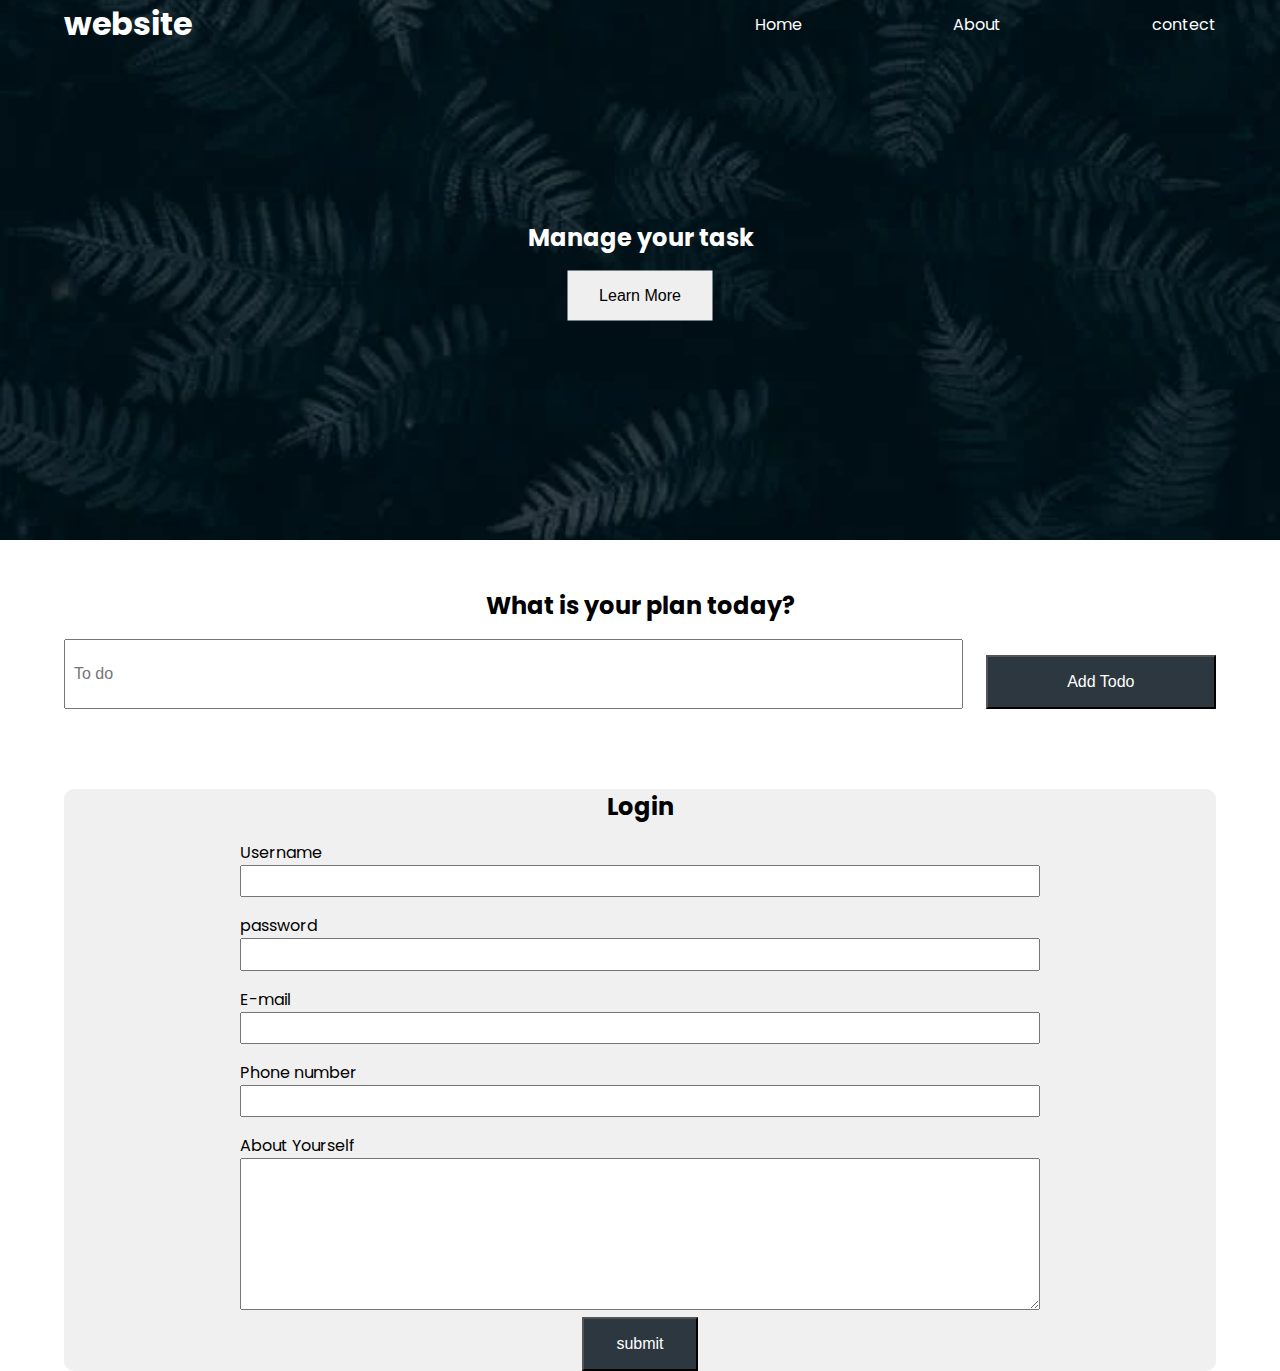
<file: DOM.JS/index.html>
<!DOCTYPE html>
<html lang="en">
<head>
    <meta charset="UTF-8">
    <meta http-equiv="X-UA-Compatible" content="IE=edge">
    <meta name="viewport" content="width=device-width, initial-scale=1.0">
    <title>my website</title>
    <link rel="stylesheet" href=".\index.css">
    <!-- <script src="./dom.js" defer></script> -->
    <!-- <script src="event.js" defer></script> -->
    <script src="inner_html.js" defer></script>
</head>
<body>
    <header class="header">
        <nav class="nav container">
            <h1 class="logo"> website </h1>
            <ul class="list">
                <li><a href="">Home</a></li>
                <li><a href="">About</a></li>
                <li><a href="">contect</a></li>
            </ul>
        </nav>
        <div class="headline">
            <h2 id="main-heading">Manage your task</h2>
            <button class="btn btn2">Learn More </button>
        </div>
    </header>
    <section class="to-do container">
        <h2>What is your plan today?</h2>
        <form class="form-todo">
            <input type="text" placeholder="To do">
            <input type="submit" value="Add Todo" class="btn2">
        </form>
    </section>
    <section class="section-signup container">
        <h2>Login</h2>
        <form class="signup-form">
            <div class="form-group">
                <label for="username">Username</label>
                <input type="text" name="username" class="username">
            </div>
            <div class="form-group">
                <label for="password">password</label>
                <input type="password" name="password" class="password">
            </div>
            <div class="form-group">
                <label for="e-mail">E-mail</label>
                <input type="text" name="email" class="e-mail">
            </div>
            <div class="form-group">
                <label for="phone number">Phone number</label>
                <input type="text" name="username" class="phone number">
            </div>
            <div class="form-group">
                <label for="about">About Yourself</label>
                <textarea name="about" id="about" cols="30" rows="10"></textarea>
            </div>
            <button type="submit" class="btn2 signup-btn">submit</button>
        </form>
    </section>
</body>
</html>
</file>
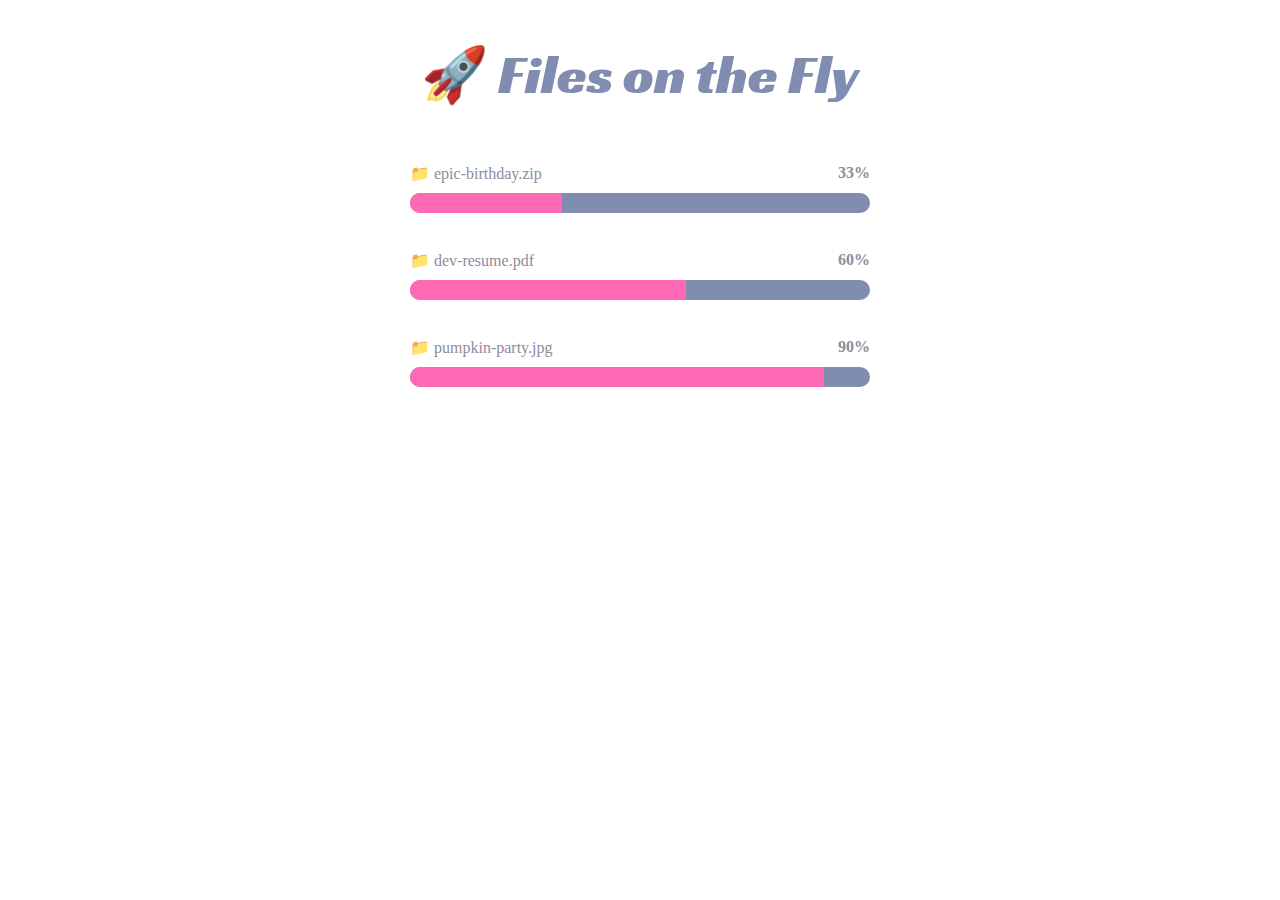
<file: Responsive design/index.html>
<html>
    <head>
        <link rel="preconnect" href="https://fonts.googleapis.com">
        <link rel="preconnect" href="https://fonts.gstatic.com" crossorigin>
        <link href="https://fonts.googleapis.com/css2?family=Racing+Sans+One&display=swap" rel="stylesheet">
        <link rel="stylesheet" href="index.css">
    </head>
    <body>
        <h1>🚀 Files on the Fly</h1>
        
        <!-- Progress container -->
        <div class="prog-container">
            <div class="prog-info">
                <span>📁 epic-birthday.zip</span>
                <span class="status">33%</span>
            </div>

            <div class="prog-bar">
                <div class="prog-indicator prog-33"></div>
            </div>
        </div>
        
        <!-- Progress container -->
        <div class="prog-container">
            <div class="prog-info">
                <span>📁 dev-resume.pdf</span>
                <span class="status">60%</span>
            </div>

            <div class="prog-bar">
                <div class="prog-indicator prog-60"></div>
            </div>
        </div>
        
        <!-- Progress container -->        
        <div class="prog-container">
            <div class="prog-info">
                <span>📁 pumpkin-party.jpg</span>
                <span class="status">90%</span>
            </div>

            <div class="prog-bar">
                <div class="prog-indicator prog-90"></div>
            </div>
        </div>
    </body>
</html>
</file>
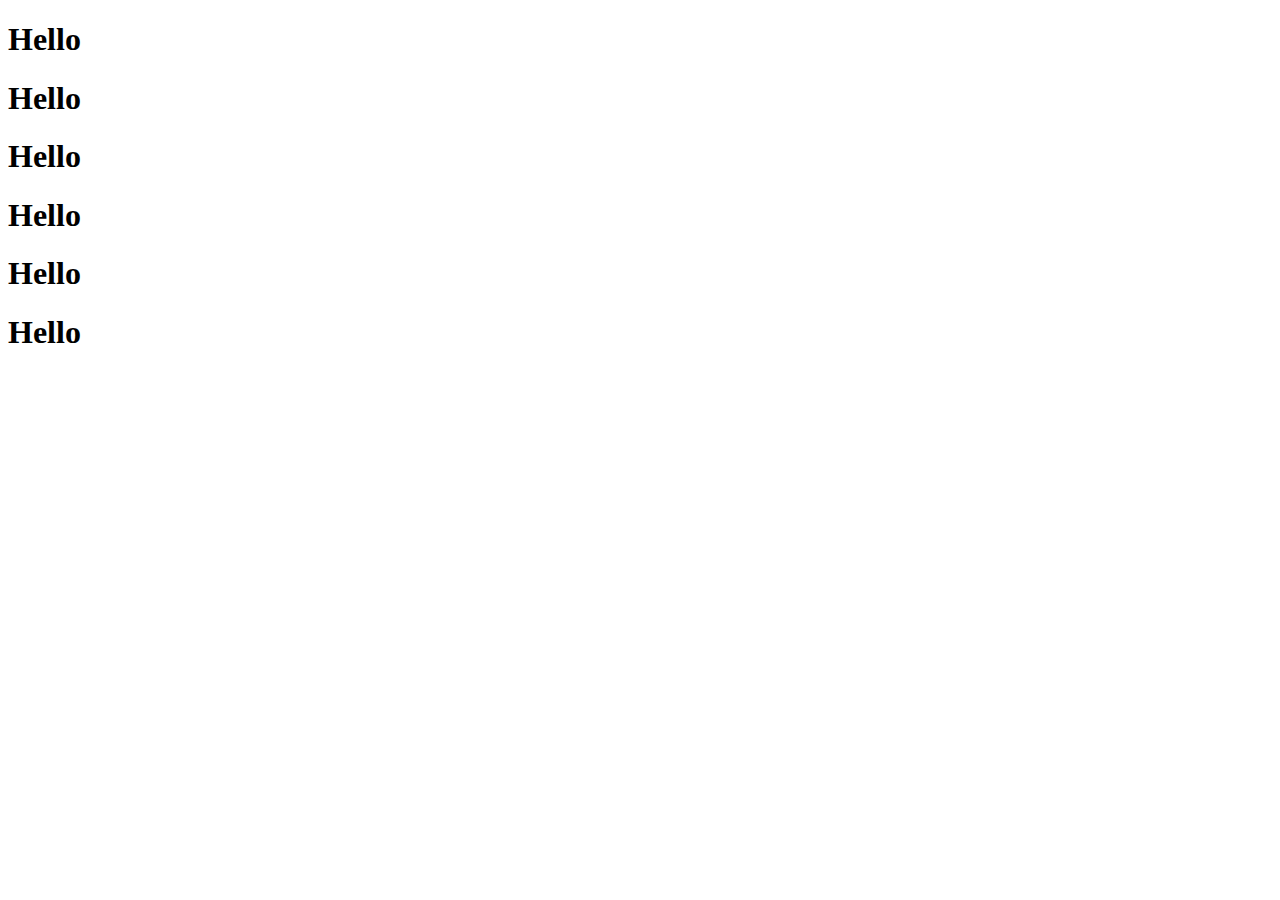
<file: Asyncronous_javascript.js/Callback.html>
<!DOCTYPE html>
<html lang="en">
<head>
    <meta charset="UTF-8">
    <meta name="viewport" content="width=device-width, initial-scale=1.0">
    <!-- <script src="callback.js" defer></script> -->
    <!-- <script src="promise.js" defer></script> -->
    <script src="Fetch_Api.js" defer></script>
    <title>callback</title>
</head>
<body>
    <h1 class="heading1">Hello</h1>
    <h1 class="heading2">Hello</h1>
    <h1 class="heading3">Hello</h1>
    <h1 class="heading4">Hello</h1>
    <h1 class="heading5">Hello</h1>
    <h1 class="heading6">Hello</h1>
</body>
</html>
</file>
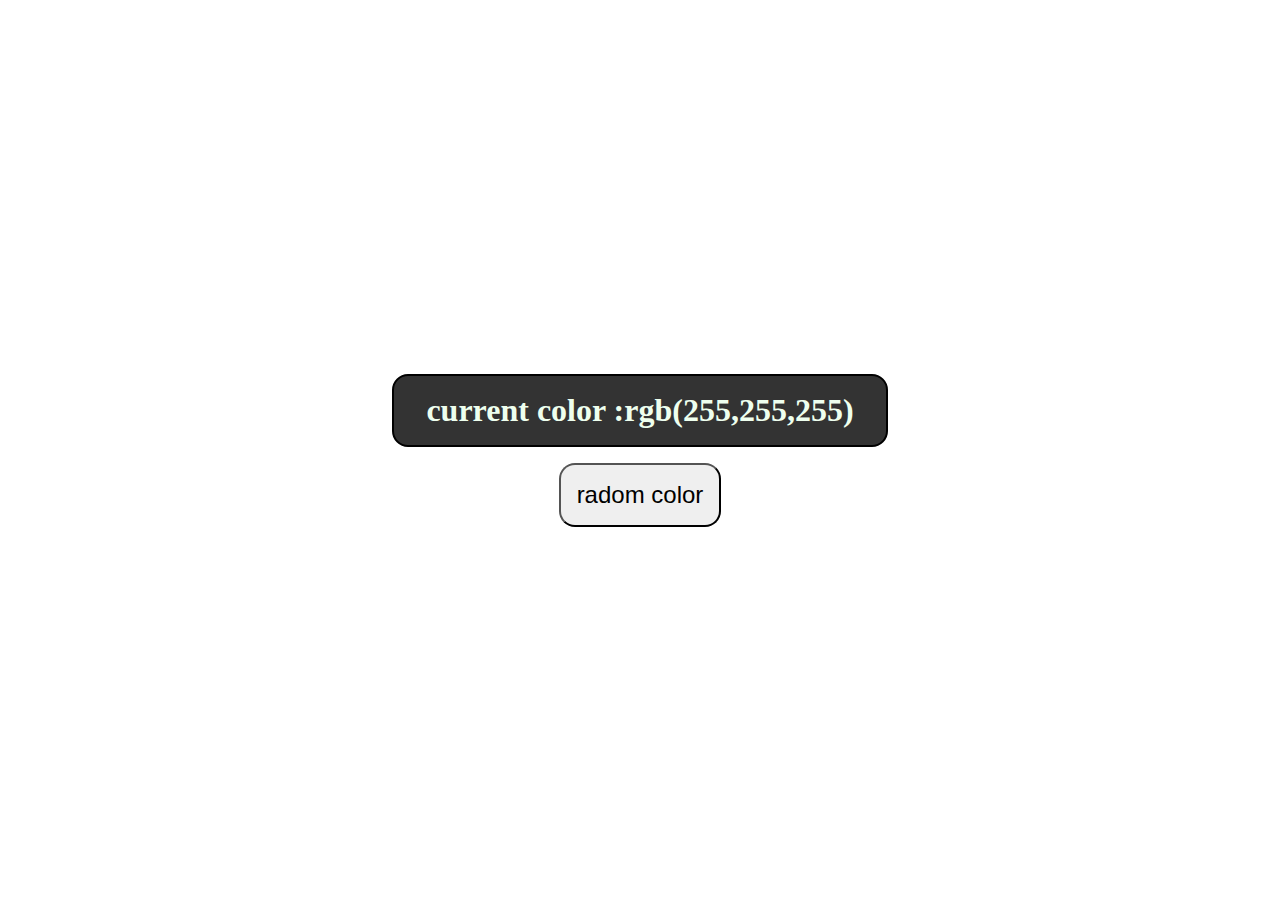
<file: DOM.JS/demo_project.html>
<!DOCTYPE html>
<html lang="en">
<head>
    <meta charset="UTF-8">
    <meta http-equiv="X-UA-Compatible" content="IE=edge">
    <meta name="viewport" content="width=device-width, initial-scale=1.0">
    <link rel="stylesheet" href="./demo.css">
    <script src="demo_project.js" defer></script>
    <title>Random color genrator</title>
</head>
<body>
    <main>
        <div class="container">
            <h1>current color :<span class="current-color">rgb(255,255,255)</span></h1>
            <button>radom color</button>
        </div>
    </main>
</body>
</html>
</file>
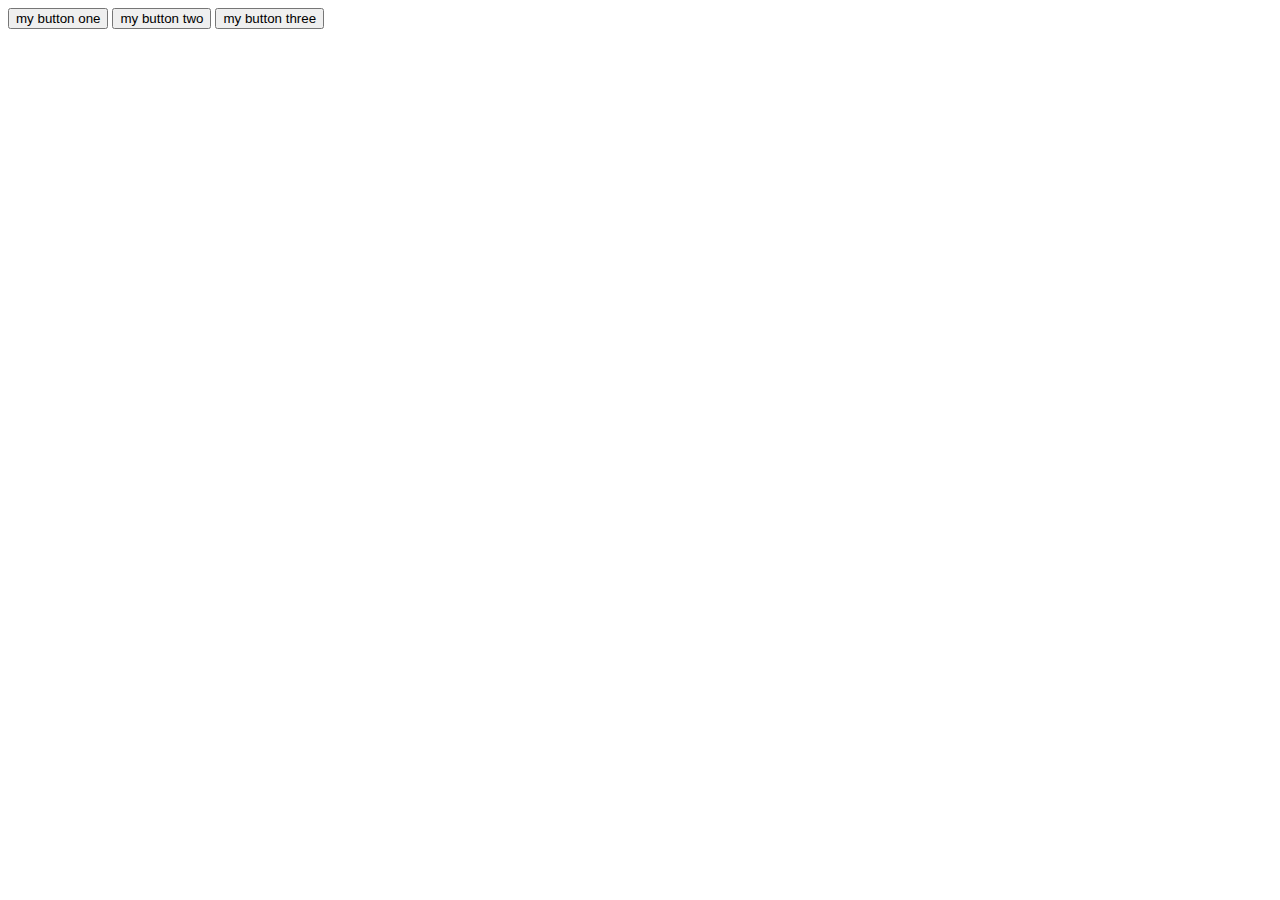
<file: DOM.JS/Event.html>
<!DOCTYPE html>
<html lang="en">
<head>
    <meta charset="UTF-8">
    <meta http-equiv="X-UA-Compatible" content="IE=edge">
    <meta name="viewport" content="width=device-width, initial-scale=1.0">
    <title>Event</title>
    <script src="event.js" defer></script>
</head>
<body>
    <div class="my-button">
        <button>my button one</button>
        <button>my button two</button>
        <button>my button three</button>
    </div>
</body>
</html>
</file>
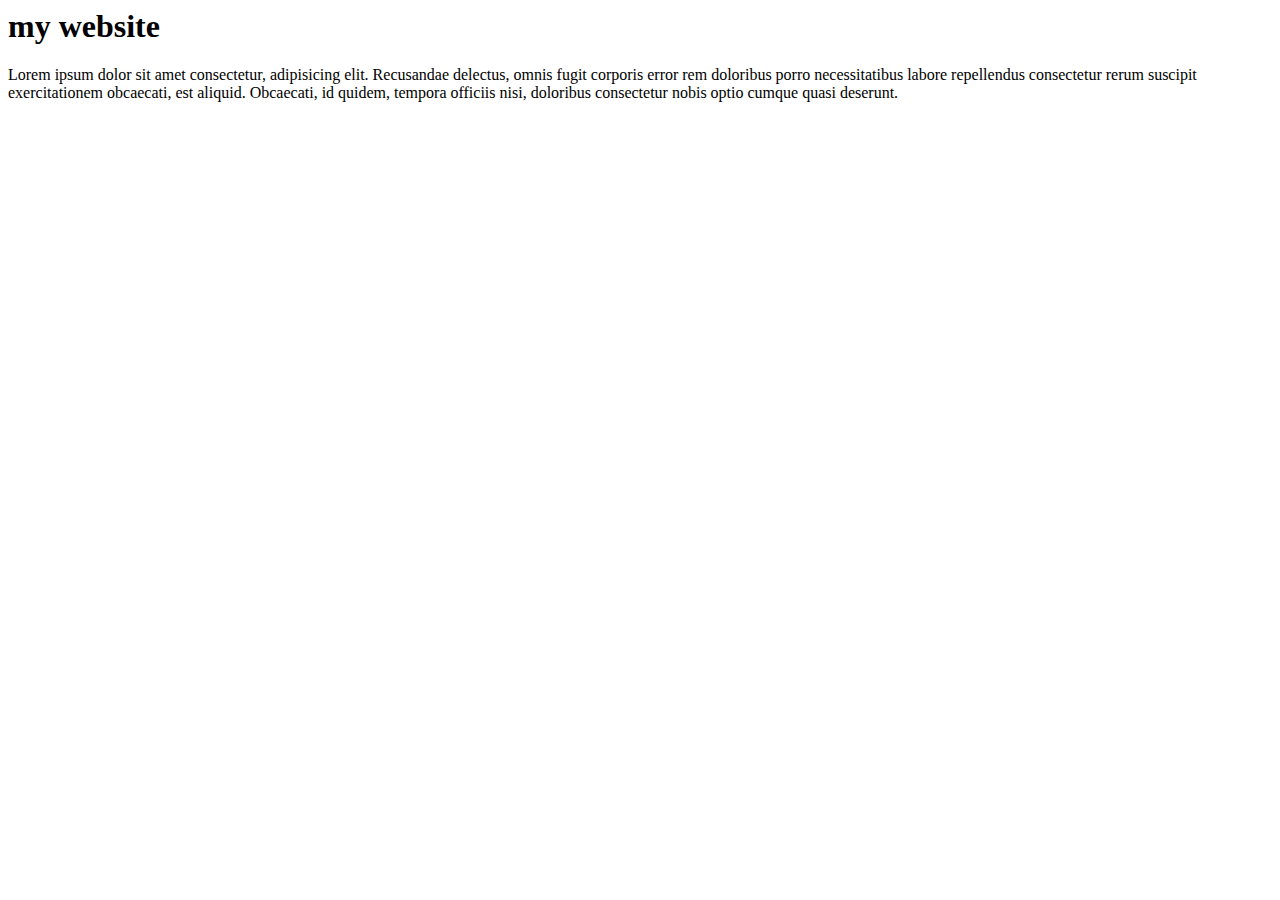
<file: DOM.JS/event_bubbling.html>
<html>
    <head>
        <title>document</title>
        <script src="dom02.js" defer></script>
    </head>
    <body>
        <div>
            <h1>my website</h1>
            <p>Lorem ipsum dolor sit amet consectetur, adipisicing elit. 
            Recusandae delectus, omnis fugit corporis error rem doloribus porro necessitatibus labore repellendus consectetur rerum suscipit exercitationem obcaecati, est aliquid. Obcaecati, id quidem, tempora officiis nisi, doloribus consectetur nobis optio cumque quasi deserunt.</p>
        </div>
        <section class="first-section">
            
        </section>
    </body>
</html>
</file>
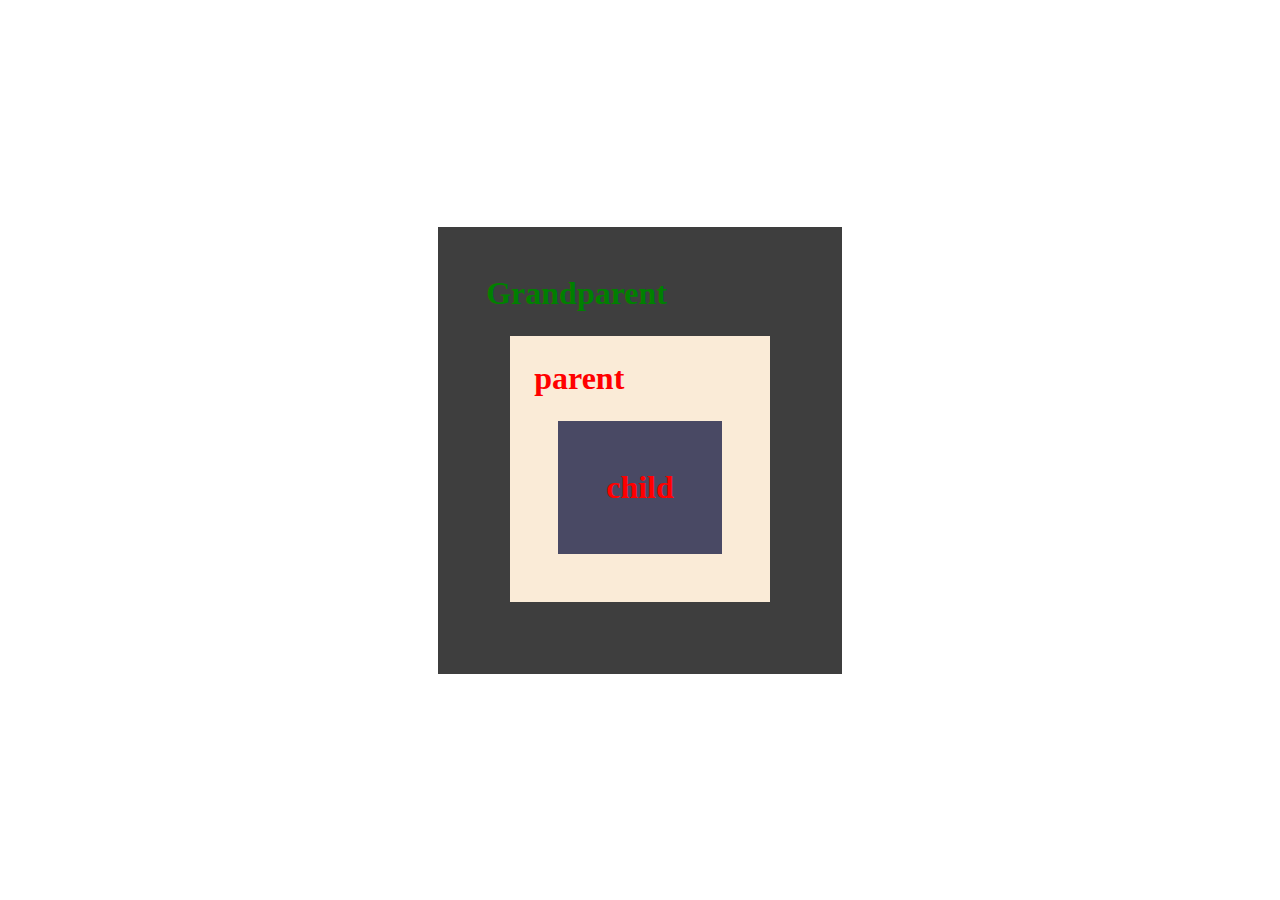
<file: DOM.JS/index03.html>
<!DOCTYPE html>
<html lang="en">
<head>
    <meta charset="UTF-8">
    <meta http-equiv="X-UA-Compatible" content="IE=edge">
    <meta name="viewport" content="width=device-width, initial-scale=1.0">
    <link rel="stylesheet" href="style_index03.css">
    <script src="event_bubbling.js" defer></script>
    
    <title>Event</title>
</head>
<body>
    <main>
        <div class="grandparent box">
            Grandparent
            <div class="parent box">
                parent
                <div class="child box">
                    child
                </div>
            </div>
        </div>
    </main>
</body>
</html>
</file>
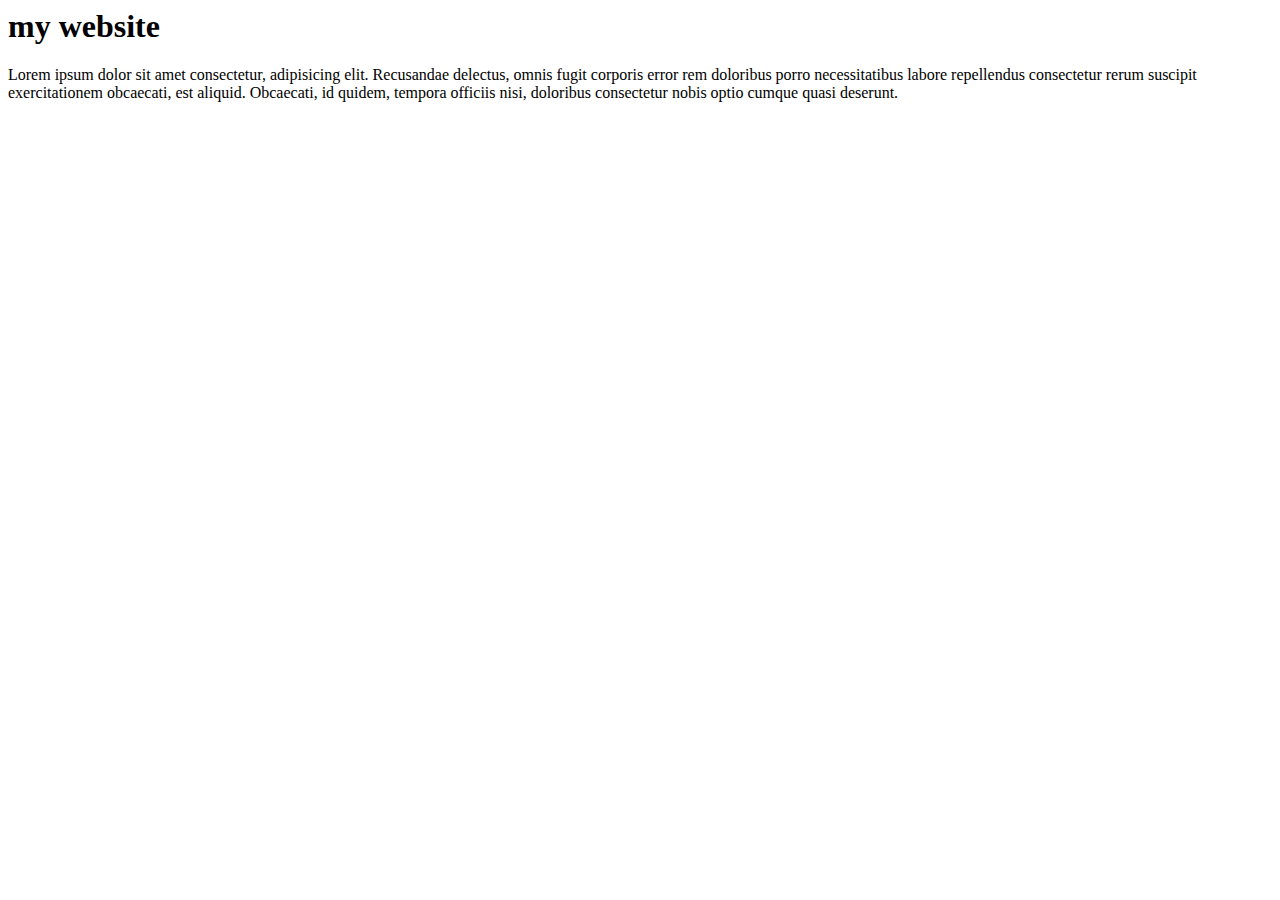
<file: DOM.JS/infdex2.html>
<html>
    <head>
        <title>document</title>
        <script src="dom02.js" defer></script>
    </head>
    <body>
        <div>
            <h1>my website</h1>
            <p>Lorem ipsum dolor sit amet consectetur, adipisicing elit. Recusandae delectus, omnis fugit corporis error rem doloribus porro necessitatibus labore repellendus consectetur rerum suscipit exercitationem obcaecati, est aliquid. Obcaecati, id quidem, tempora officiis nisi, doloribus consectetur nobis optio cumque quasi deserunt.</p>
        </div>
        <section class="first-section">
            
        </section>
    </body>
</html>
</file>
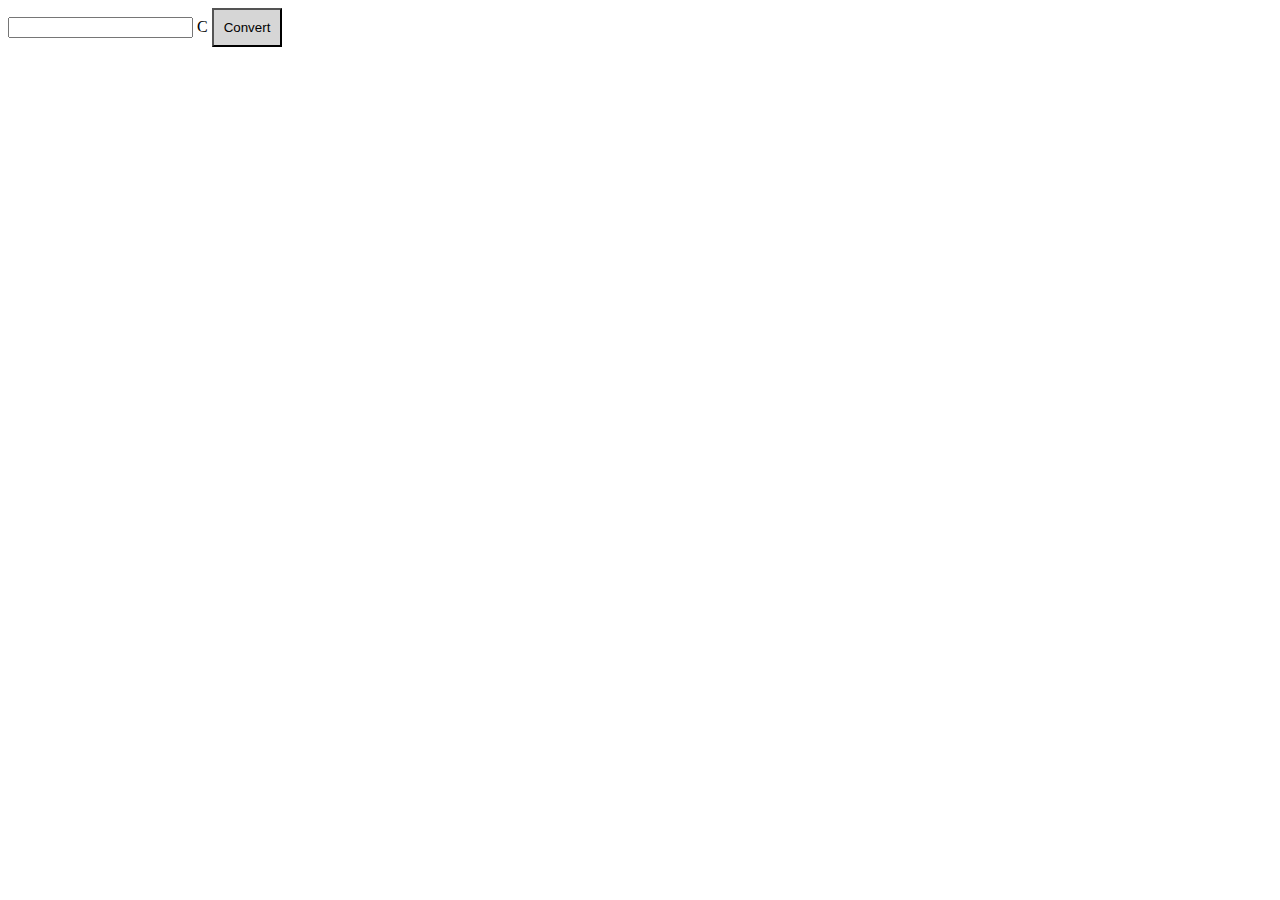
<file: DOM.JS/practice.html>
<!DOCTYPE html>
<html lang="en">
<head>
    <meta charset="UTF-8">
    <meta http-equiv="X-UA-Compatible" content="IE=edge">
    <meta name="viewport" content="width=device-width, initial-scale=1.0">
    <!-- <script src="practice01.js"></script> -->
    <!-- <script src="practice03.js"></script> -->
    <script src="practice05.js" defer></script>
    <title>Document</title>
    <style>
        button{
            padding: 10px;
            text-decoration: none;
            background-color: #3333;
        }
        .celsius-input input{
            padding: 20px;
        }
    </style>
</head>
<!-- <body>
    <div>
        <input type="number" name="" id="data" step="any"> Kms
        <button onclick="convert_km_miles()">Convert</button> milse
        <h1 class="res"></h1>
    </div> -->
    <div>
        <input type="" class="celsius-input"> C 
        <button onclick="convert_c_f()">Convert</button>
        <h1 class="fohrenheite"></h1>
    </div>
</body>
</html>
</file>
<file: Responsive design/index.css>
body {
    color: #8C8D9C;
    text-align: center;
}

.prog-container {
    width: 460px;
    margin: 38px auto; 
}

.prog-bar {
    height: 20px;
    background-color: #808CB0;
    overflow: hidden;
    border-radius: 12px;
}

.prog-indicator {
    height: 100%;
    background-color: hotpink;
}

/* ----------------------------------------------------
   Challenge: 
   Set the width of each progress bar using a percentage
*/

.prog-33 {
    width: 33%;
}

.prog-60 {
    width: 60%
}

.prog-90 {
    width: 90%
}

/* -------------------------------------------------- */

h1 {
    font-family: 'Racing Sans One', cursive;
    font-weight: normal;
    font-size: 54px;
    color: #808CB0;
    margin: 40px 0 56px;
}

.prog-info {
    display: flex;
    margin-bottom: 10px;
}
.status {
    font-weight: 600;
    margin-left: auto;
}
</file>
<file: DOM.JS/demo.css>
*{
    box-sizing:border-box;
    padding: 0;
    margin: 0;
}
main{
    min-height: 100vh;
    display: flex;
    justify-content: center;
    align-items: center;
    text-align: center;
}
h1{
    border: 2px solid black;
    border-radius: 1rem;
    padding: 1rem 2rem;
    background-color: #333;
    color: #efef;
    transition: background0.4s;
}
button{
    padding: 1rem;
    font-size: 1.5rem;
    margin-top: 1rem;
    border-radius: 1rem;
    cursor:pointer ;
}
</file>
<file: DOM.JS/style_index03.css>
*{
    padding :0;
    margin: 0;
    box-sizing: border-box;
}

main{
    display: flex;
    justify-content: center;
    align-items: center;
    cursor: pointer;
    height: 100vh;
}
.box{
    min-width: 100px;
    min-height: 100px;
    margin: 1.5rem;
    padding: 3rem;
    font-weight: bold;
    font-size: 2rem;

}
.grandparent{
    background-color: #3e3e3e;
    color: green
}
.parent{
    padding :1.5rem;
    background-color: antiquewhite;
    color: red;
}
.child{
    background-color:  rgb(73, 73, 100);
}
</file>
